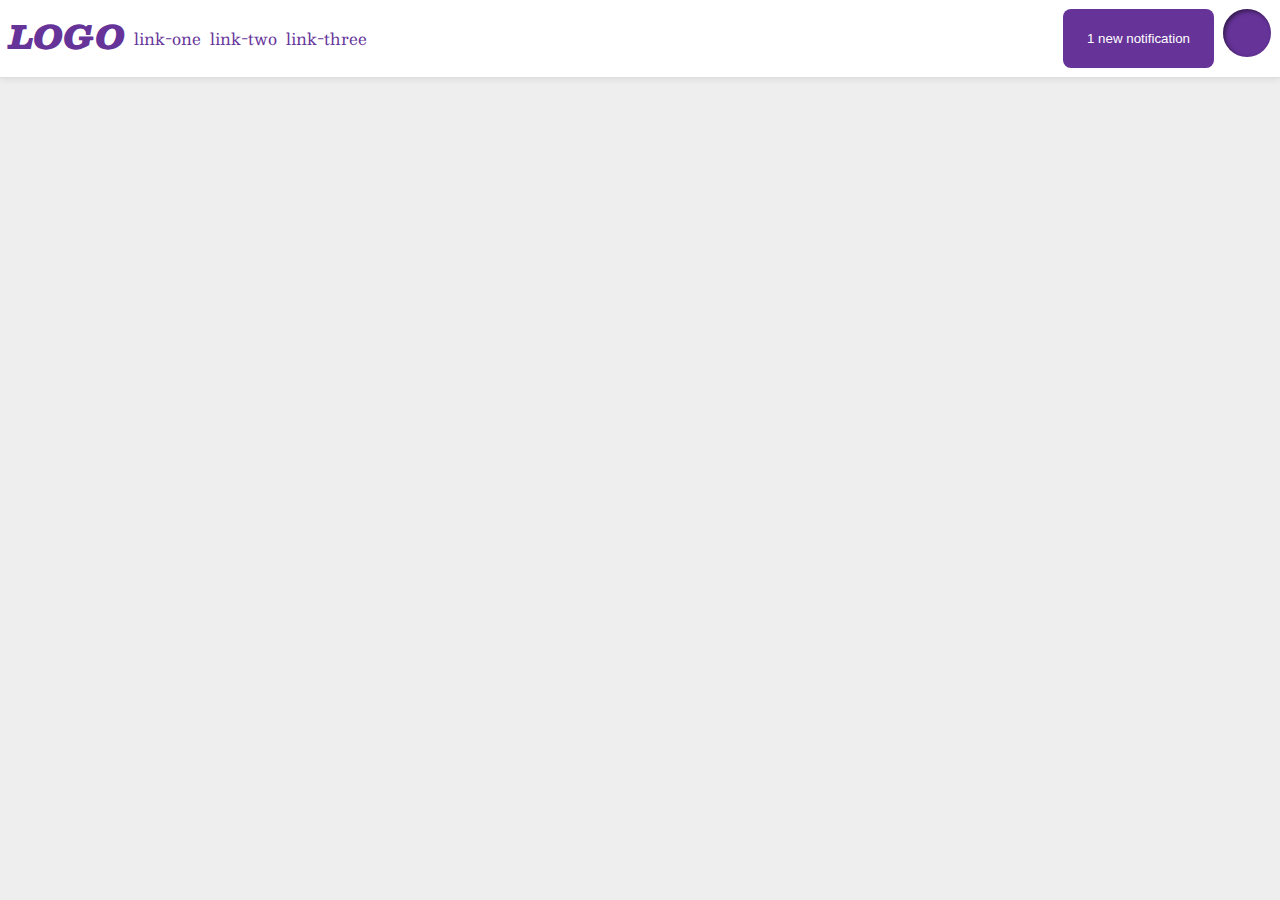
<file: flex/03-flex-header-2/index.html>
<!DOCTYPE html>
<html lang="en">
  <head>
    <meta charset="UTF-8">
    <meta http-equiv="X-UA-Compatible" content="IE=edge">
    <meta name="viewport" content="width=device-width, initial-scale=1.0">
    <title>Flex Header 2</title>
    <link rel="stylesheet" href="style.css">
  </head>
  <body>
    <div class="header">
      <div class="group1">
        <div class="logo">
          LOGO
        </div>
        <ul class="links">
          <li><a href="https://google.com">link-one</a></li>
          <li><a href="https://google.com">link-two</a></li>
          <li><a href="https://google.com">link-three</a></li>
        </ul>
      </div>
      <div class="group2">
        <button class="notifications">
          1 new notification
        </button>
        <div class="profile-image"></div>
      </div>
    </div>
  </body>
</html>
</file>
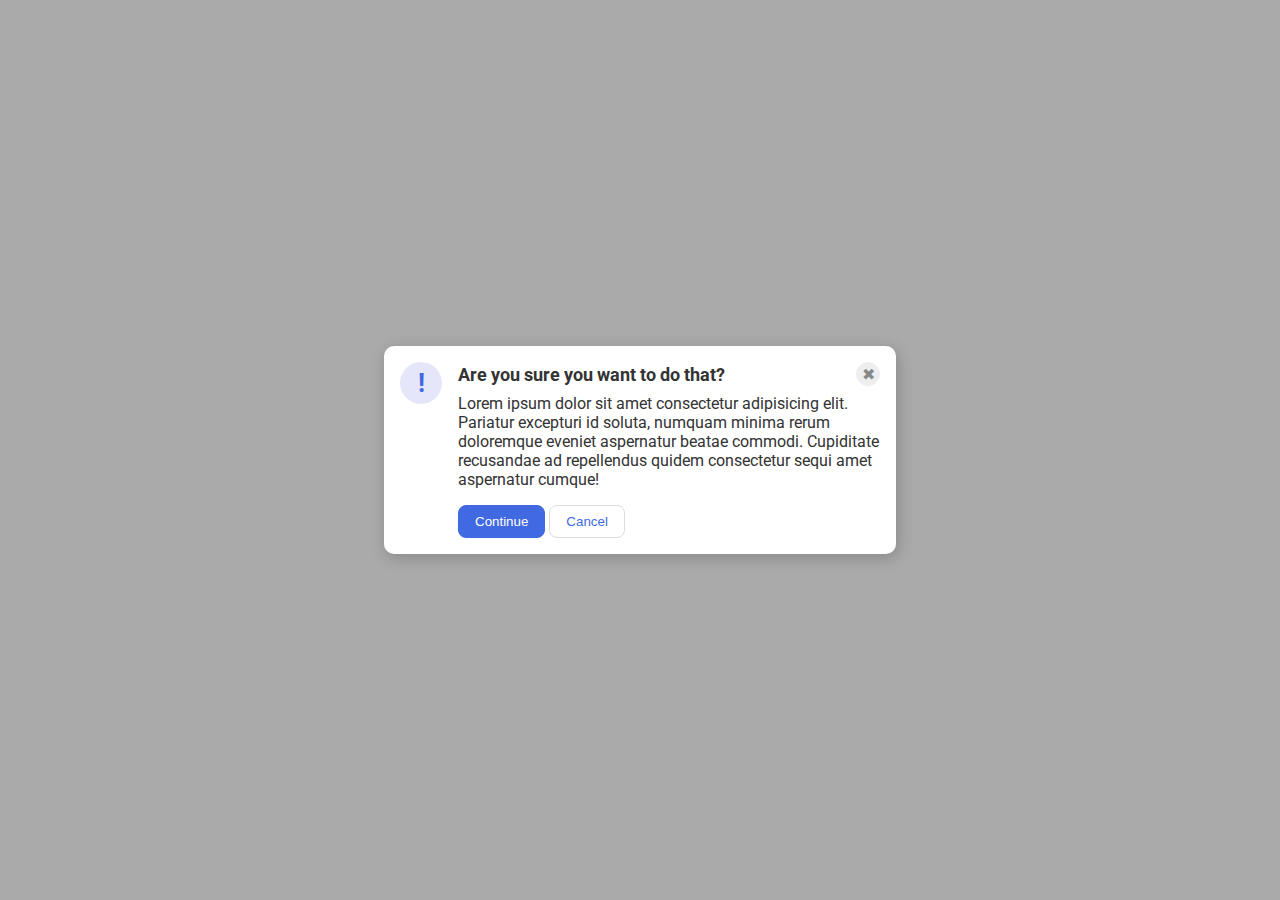
<file: flex/05-flex-modal/index.html>
<!DOCTYPE html>
<html lang="en">
  <head>
    <meta charset="UTF-8">
    <meta http-equiv="X-UA-Compatible" content="IE=edge">
    <meta name="viewport" content="width=device-width, initial-scale=1.0">
    <link rel="stylesheet" href="style.css">
    <title>Modal</title>
  </head>
  <body>
    <div class="modal">
      <div class="icon">!</div>
      <!-- additional container used here -->
      <div class="container">
        <!-- header div was moved to encompass the close button as well -->
        <div class="header">Are you sure you want to do that?
          <button class="close-button">✖</button>
        </div>
        <div class="text">Lorem ipsum dolor sit amet consectetur adipisicing elit. Pariatur excepturi id soluta, numquam minima rerum doloremque eveniet aspernatur beatae commodi. Cupiditate recusandae ad repellendus quidem consectetur sequi amet aspernatur cumque!</div>
        <button class="continue">Continue</button>
        <button class="cancel">Cancel</button>
      </div>
    </div>
  </body>
</html>
</file>
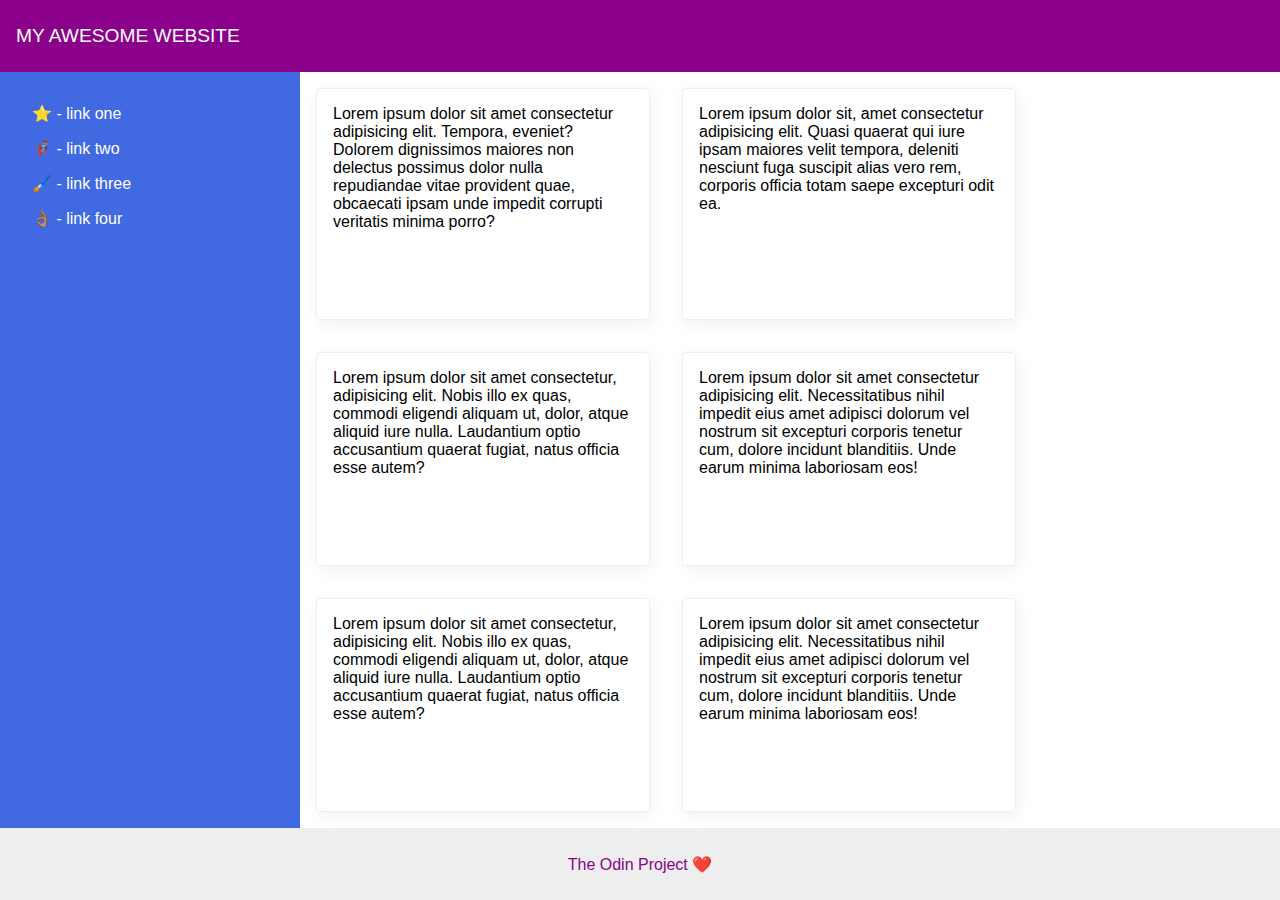
<file: flex/07-flex-layout-2/index.html>
<!DOCTYPE html>
<html lang="en">
  <head>
    <meta charset="UTF-8">
    <meta http-equiv="X-UA-Compatible" content="IE=edge">
    <meta name="viewport" content="width=device-width, initial-scale=1.0">
    <title>The Holy Grail</title>
    <link rel="stylesheet" href="style.css">
  </head>
  <body>
    <div class="header">
      MY AWESOME WEBSITE
    </div>
    <div class="body">
      <div class="sidebar">
        <ul>
          <li><a href="#">⭐ - link one</a></li>
          <li><a href="#">🦸🏽‍♂️ - link two</a></li>
          <li><a href="#">🖌️ - link three</a></li>
          <li><a href="#">👌🏽 - link four</a></li>
        </ul>
      </div>
      <div class="cards">
        <div class="card">Lorem ipsum dolor sit amet consectetur adipisicing elit. Tempora, eveniet? Dolorem dignissimos maiores non delectus possimus dolor nulla repudiandae vitae provident quae, obcaecati ipsam unde impedit corrupti veritatis minima porro?</div>
        <div class="card">Lorem ipsum dolor sit, amet consectetur adipisicing elit. Quasi quaerat qui iure ipsam maiores velit tempora, deleniti nesciunt fuga suscipit alias vero rem, corporis officia totam saepe excepturi odit ea.</div>
        <div class="card">Lorem ipsum dolor sit amet consectetur, adipisicing elit. Nobis illo ex quas, commodi eligendi aliquam ut, dolor, atque aliquid iure nulla. Laudantium optio accusantium quaerat fugiat, natus officia esse autem?</div>
        <div class="card">Lorem ipsum dolor sit amet consectetur adipisicing elit. Necessitatibus nihil impedit eius amet adipisci dolorum vel nostrum sit excepturi corporis tenetur cum, dolore incidunt blanditiis. Unde earum minima laboriosam eos!</div>
        <div class="card">Lorem ipsum dolor sit amet consectetur, adipisicing elit. Nobis illo ex quas, commodi eligendi aliquam ut, dolor, atque aliquid iure nulla. Laudantium optio accusantium quaerat fugiat, natus officia esse autem?</div>
        <div class="card">Lorem ipsum dolor sit amet consectetur adipisicing elit. Necessitatibus nihil impedit eius amet adipisci dolorum vel nostrum sit excepturi corporis tenetur cum, dolore incidunt blanditiis. Unde earum minima laboriosam eos!</div>
      </div>
    </div>
    
    <div class="footer">
      The Odin Project ❤️
    </div>
  </body>
</html>
</file>
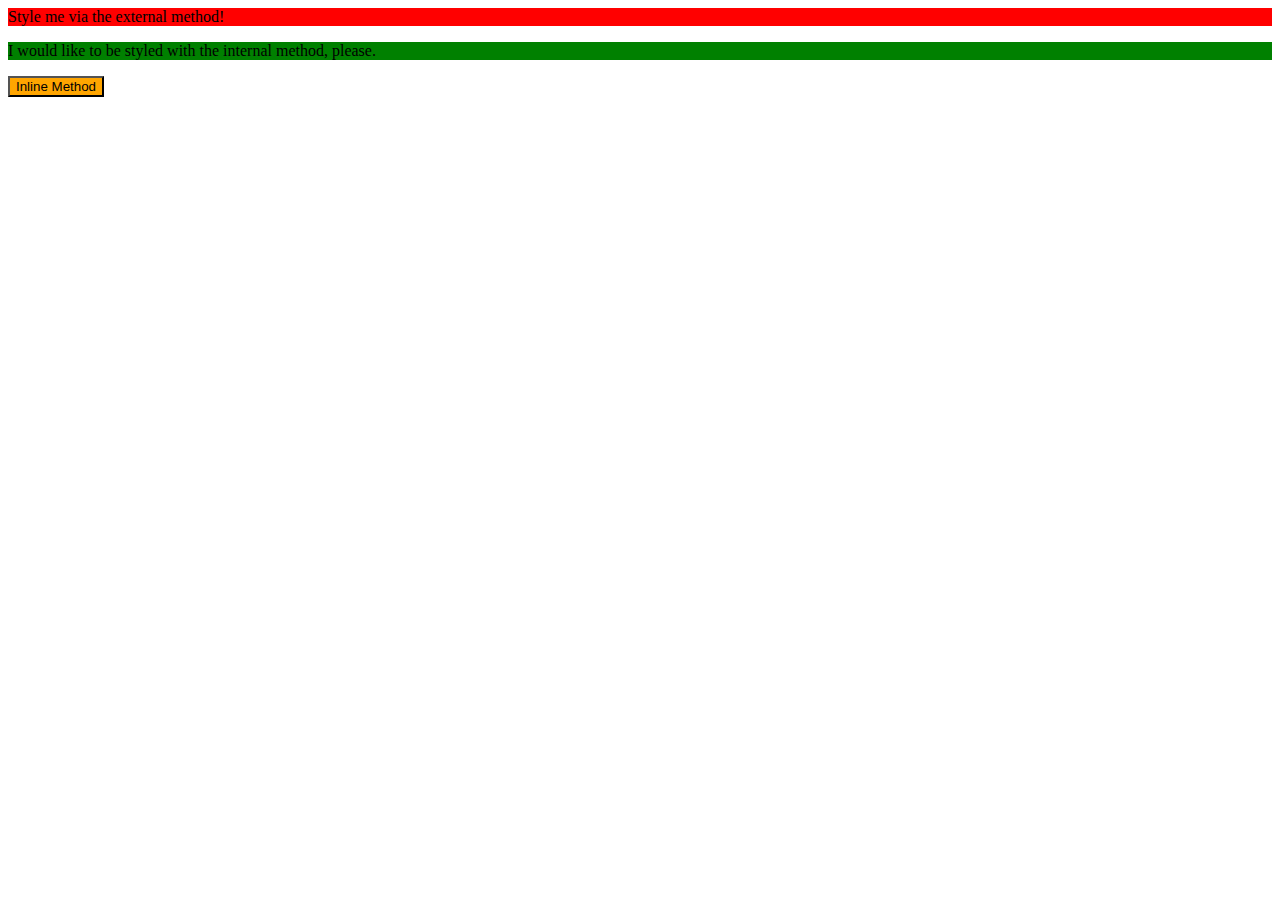
<file: foundations/01-css-methods/index.html>
<!DOCTYPE html>
<html lang="en">
  <head>
    <meta charset="UTF-8">
    <meta http-equiv="X-UA-Compatible" content="IE=edge">
    <meta name="viewport" content="width=device-width, initial-scale=1.0">
    <link rel="stylesheet" href="styles.css">
    <style>
      p {
        background-color: green;
      }
    </style>
    <title>Methods for Adding CSS</title>
  </head>
  <body>
    <div>Style me via the external method!</div>
    <p>I would like to be styled with the internal method, please.</p>
    <button style="background-color: orange;">Inline Method</button>
  </body>
</html>
</file>
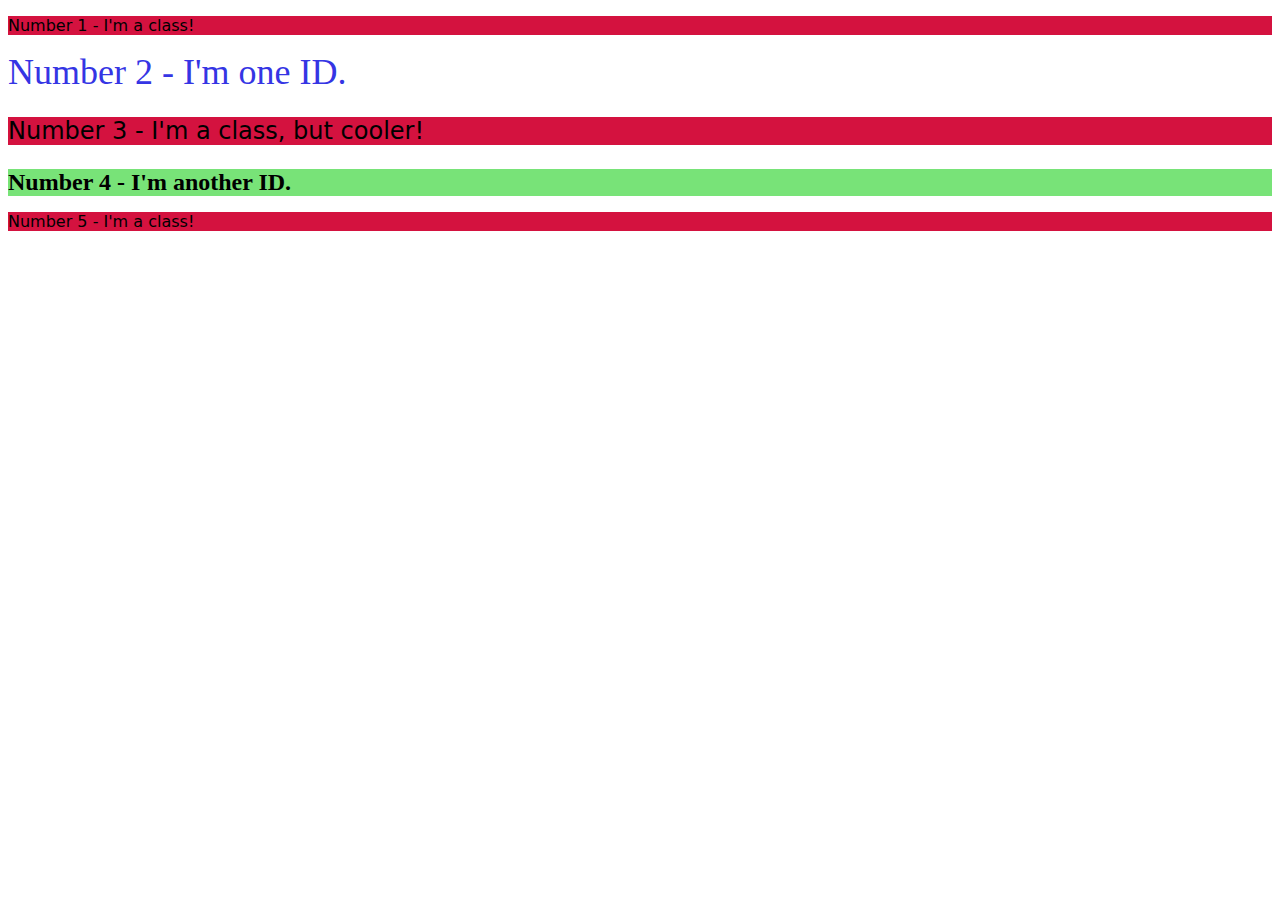
<file: foundations/02-class-id-selectors/index.html>
<!DOCTYPE html>
<html lang="en">
  <head>
    <meta charset="UTF-8">
    <meta http-equiv="X-UA-Compatible" content="IE=edge">
    <meta name="viewport" content="width=device-width, initial-scale=1.0">
    <title>Class and ID Selectors</title>
    <link rel="stylesheet" href="style.css">
  </head>
  <body>
    <p class="odd">Number 1 - I'm a class!</p>
    <div id="two">Number 2 - I'm one ID.</div>
    <p class="odd three">Number 3 - I'm a class, but cooler!</p>
    <div id="four">Number 4 - I'm another ID.</div>
    <p class="odd">Number 5 - I'm a class!</p>
  </body>
</html>
</file>
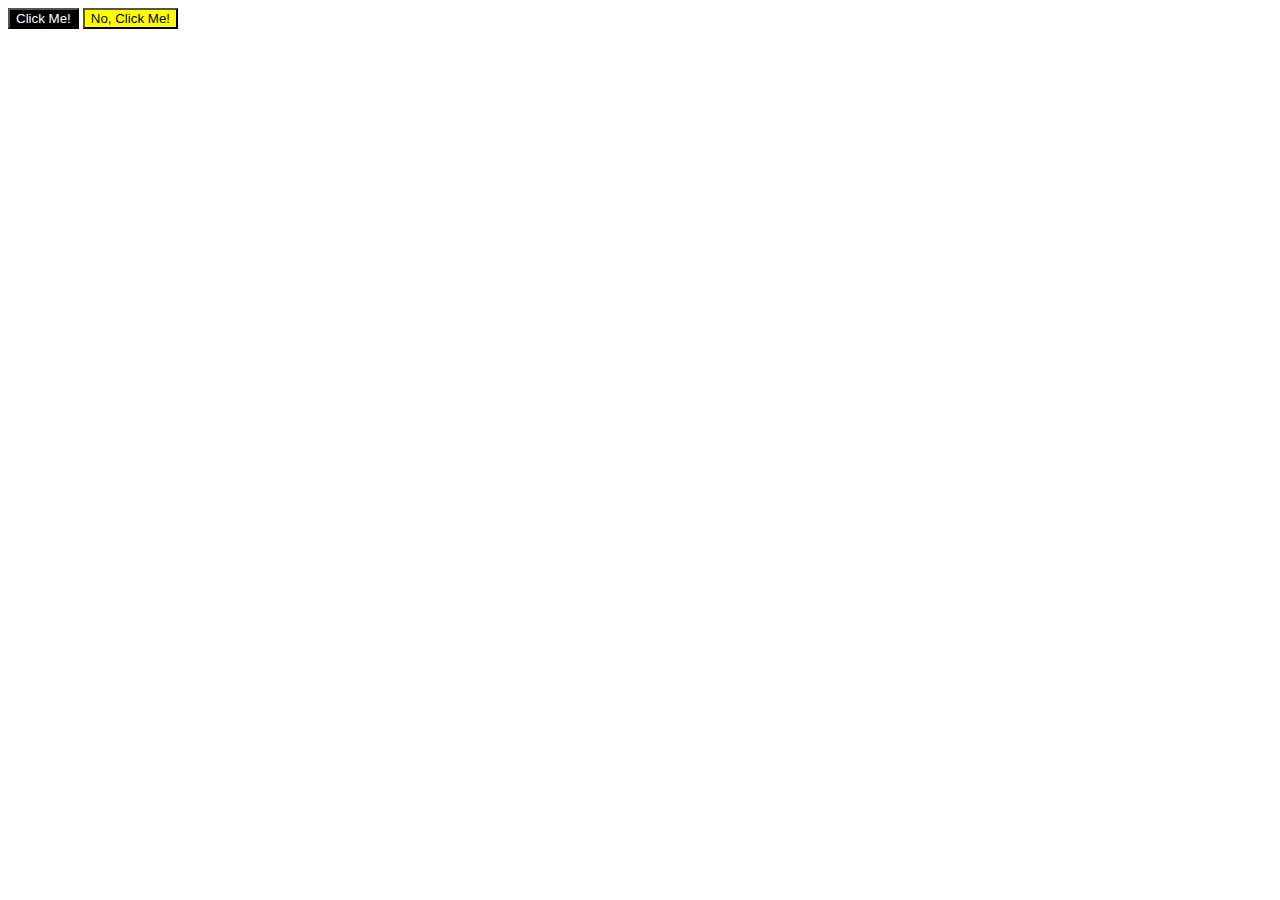
<file: foundations/03-grouping-selectors/index.html>
<!DOCTYPE html>
<html lang="en">
  <head>
    <meta charset="UTF-8">
    <meta http-equiv="X-UA-Compatible" content="IE=edge">
    <meta name="viewport" content="width=device-width, initial-scale=1.0">
    <title>Grouping Selectors</title>
    <link rel="stylesheet" href="style.css">
  </head>
  <body>
    <button class="x">Click Me!</button>
    <button class="y">No, Click Me!</button>
  </body>
</html>
</file>
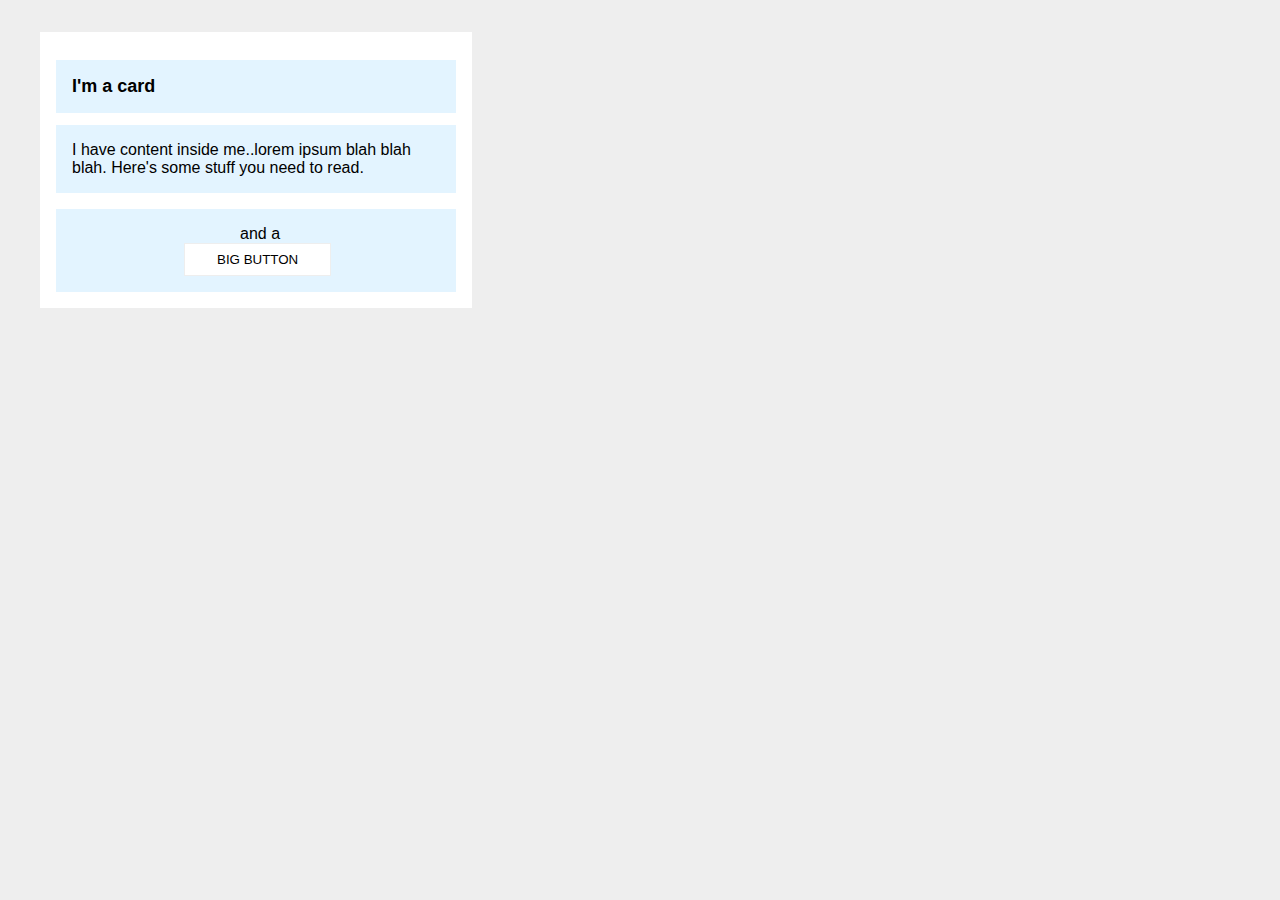
<file: margin-and-padding/02-margin-and-padding-2/index.html>
<!DOCTYPE html>
<html lang="en">
  <head>
    <meta charset="UTF-8">
    <meta http-equiv="X-UA-Compatible" content="IE=edge">
    <meta name="viewport" content="width=device-width, initial-scale=1.0">
    <title>Margin and Padding exercise 2</title>
    <link rel="stylesheet" href="style.css">
  </head>
  <body>
    <div class="card">
      <h1 class="title">I'm a card</h1>
      <div class="content">I have content inside me..lorem ipsum blah blah blah. Here's some stuff you need to read.</div>
      <div class="button-container"><span class="container-text">and a</span><button>BIG BUTTON</button></div>
    </div>
  </body>
</html>
</file>
<file: flex/03-flex-header-2/style.css>
/* this is some magical font-importing.  
you'll learn about it later. */
@import url('https://fonts.googleapis.com/css2?family=Besley:ital,wght@0,400;1,900&display=swap');

body {
  margin: 0;
  background: #eee;
  font-family: Besley, serif;
}

.header {
  background: white;
  border-bottom: 1px solid #ddd;
  box-shadow: 0 0 8px rgba(0,0,0,.1);
  display: flex;
  justify-content: space-between;
}

.profile-image {
  background: rebeccapurple;
  box-shadow: inset 2px 2px 4px rgba(0,0,0,.5);
  border-radius: 50%;
  width: 48px;
  height: 48px;
}

.logo {
  color: rebeccapurple;
  font-size: 32px;
  font-weight: 900;
  font-style: italic;
}

button {
  border: none;
  border-radius: 8px;
  background: rebeccapurple;
  color: white;
  padding: 8px 24px;
  margin-right: 9px;
}

a {
  /* this removes the line under our links */
  text-decoration: none;
  color: rebeccapurple;
  margin-left: 9px;
}

ul {
  list-style-type: none;
  display: flex;
  padding: 0;
}

.group2 {
  display: flex;
  margin: 9px;
}

.group1 {
  display: flex;
  margin: 9px
}
</file>
<file: flex/05-flex-modal/style.css>
@import url('https://fonts.googleapis.com/css2?family=Roboto:wght@400;700&display=swap');

html, body {
  height: 100%;
}

body {
  font-family: Roboto, sans-serif;
  margin: 0;
  background: #aaa;
  color: #333;
  /* I'll give you this one for free lol */
  display: flex;
  align-items: center;
  justify-content: center;
}

.modal {
  background: white;
  width: 480px;
  border-radius: 10px;
  box-shadow: 2px 4px 16px rgba(0,0,0,.2);
  display: flex;
  gap: 16px;
  padding: 16px;;
}

.icon {
  color: royalblue;
  font-size: 26px;
  font-weight: 700;
  background: lavender;
  width: 42px;
  height: 42px;
  border-radius: 50%;
  display: flex;
  align-items: center;
  justify-content: center;
  flex-shrink: 0;
}

.close-button {
  background: #eee;
  border-radius: 50%;
  color: #888;
  font-weight: 400;
  font-size: 16px;
  height: 24px;
  width: 24px;
  display: flex;
  align-items: center;
  justify-content: center;
  border: 1px solid #eee;
  padding: 0;
}

button {
  cursor: pointer;
  padding: 8px 16px;
  border-radius: 8px;
}

button.continue {
  background: royalblue;
  border: 1px solid royalblue;
  color: white;
}

button.cancel {
  background: white;
  border: 1px solid #ddd;
  color: royalblue;
}

.group1 {
  display: flex;
  justify-content: space-between;
}

.header {
  display: flex;
  align-items: center;
  justify-content: space-between;
  font-size: 18px;
  font-weight: 700;
  margin-bottom: 8px;
}

.text {
  margin-bottom: 16px;
}
</file>
<file: flex/07-flex-layout-2/style.css>
body {
  font-family: -apple-system, BlinkMacSystemFont, 'Segoe UI', Roboto, Oxygen, Ubuntu, Cantarell, 'Open Sans', 'Helvetica Neue', sans-serif;
  margin: 0;
  min-height: 100vh;
}

.header {
  height: 72px;
  background: darkmagenta;
  color: white;
  display: flex;
  align-items: center;
  padding-left: 16px;
  font-size: larger;
  font-family: Impact, Haettenschweiler, 'Arial Narrow Bold', sans-serif;
}

.footer {
  height: 72px;
  background: #eee;
  color: darkmagenta;
  display: flex;
  justify-content: center;
  align-items: center;
}

.sidebar {
  width: 300px;
  background: royalblue;
  box-sizing: border-box;
  flex-shrink: 0;
  padding: 16px;
}

.card {
  border: 1px solid #eee;
  box-shadow: 2px 4px 16px rgba(0,0,0,.06);
  border-radius: 4px;
  width: 300px;
  padding: 16px;
}

.cards {
  display: flex;
  flex-wrap: wrap;
  gap: 32px;
  padding: 16px;
}

.body {
  flex: 1;
  display: flex;
}

body {
  display: flex;
  flex-direction: column;
}

ul {
  margin: 0;
  padding: 0;
  list-style: none;
}

a {
  text-decoration: none;
  color: white;
}

li {
  margin: 16px;
}
</file>
<file: foundations/01-css-methods/styles.css>
/* styles.css */

div {
    background-color: red;
}
</file>
<file: foundations/02-class-id-selectors/style.css>
.odd {
    background-color: rgb(212, 18, 63);
    font-family: Verdana, "DejaVu Sans", sans-serif;
}

#two {
    font-size: 36px;
    color: rgb(53, 53, 228);
}

.three {
    font-size: 24px;
}

#four {
    background-color: rgb(120, 227, 120);
    font-size: 24px;
    font-weight: bold;
}
</file>
<file: foundations/03-grouping-selectors/style.css>
.x
.y {
    font-size: 28px;
    font-family: 'Helvetica', 'Times New Roman', sans-serif;
}

.x {
    background-color: black;
    color: white;
}

.y {
    background-color: yellow;
}
</file>
<file: margin-and-padding/02-margin-and-padding-2/style.css>
body {
  background: #eee;
  font-family: sans-serif;
}

.card {
  width: 400px;
  background: #fff;
  margin: 32px;
  padding: 16px;
}

.title {
  background: #e3f4ff;
  font-size: large;
  padding: 16px;
}

.content {
  background: #e3f4ff;
  padding: 16px;
  margin-bottom: 16px;
}

.button-container {
  background: #e3f4ff;
  padding: 16px;
  padding-left: 128px;
}

button {
  background: white;
  border: 1px solid #eee;
  display: block;
  padding-left: 32px;
  padding-right: 32px;
  padding-top: 8px;
  padding-bottom: 8px;
}

.container-text {
  padding-left: 56px;
}
</file>
